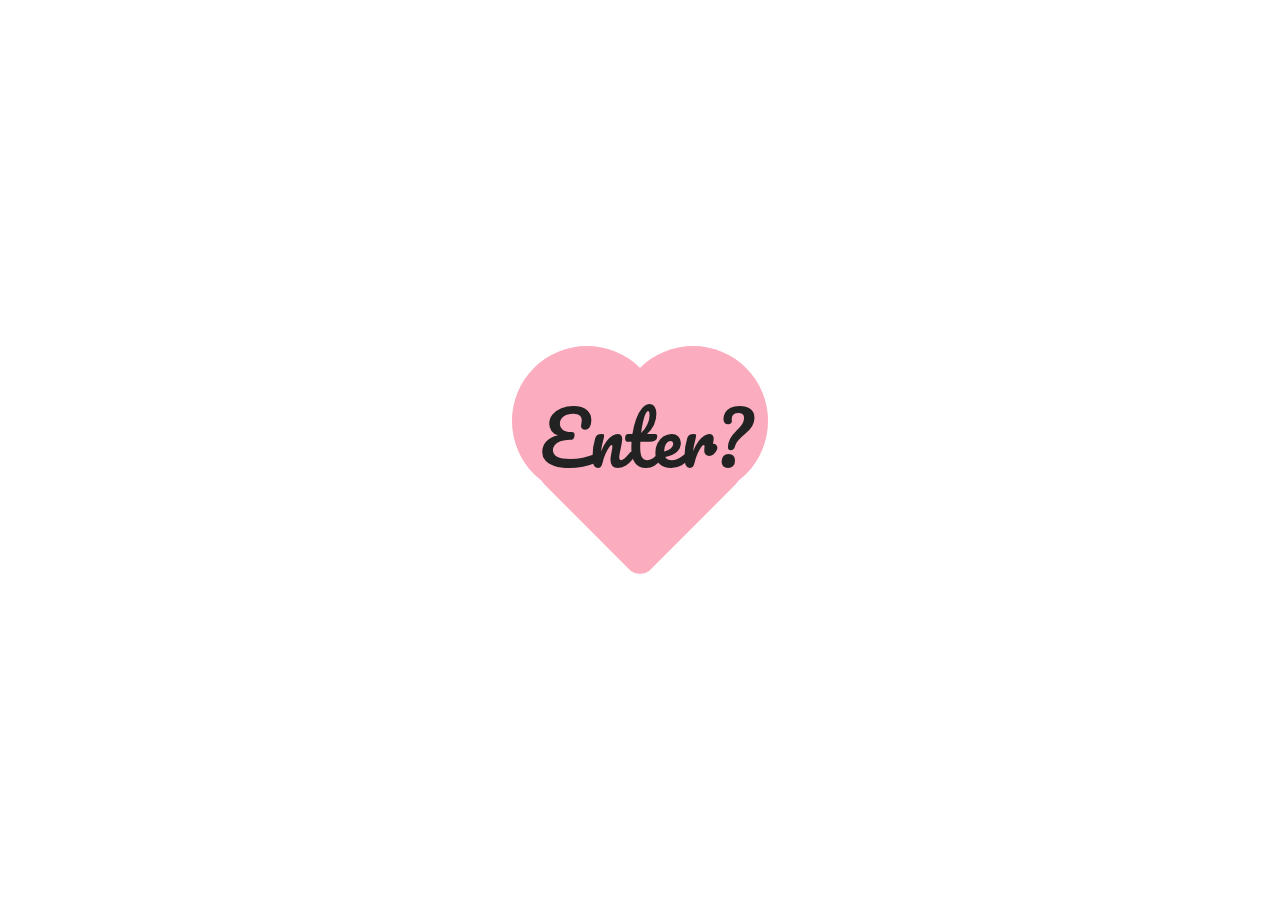
<file: MyValentine/index.html>
<!DOCTYPE html>
<html>
    <head>
        <meta name="viewport" content="width=device-width, initial-scale=1.0">
        <meta charset="utf-8">
        <link rel="stylesheet" href="PageOneStyles.css">
        <link rel="stylesheet" href="https://fonts.googleapis.com/css2?family=Pacifico&display=swap">
        <title>My Love</title>
    </head>
    <body>
        <header>
        </header>
        <main>
            <div class="heart"></div>
            <div class="text-holder">
                <a onClick="verify()" href="page_2.html">Enter?</a>
            </div>
        </main>
        <script>
            function verify() {
                var result = confirm("Warning! Must be my girlfriend to enter.");
                if (result == false) {
                    event.preventDefault();
                }
            }
        </script>
    </body>
</html>
</file>
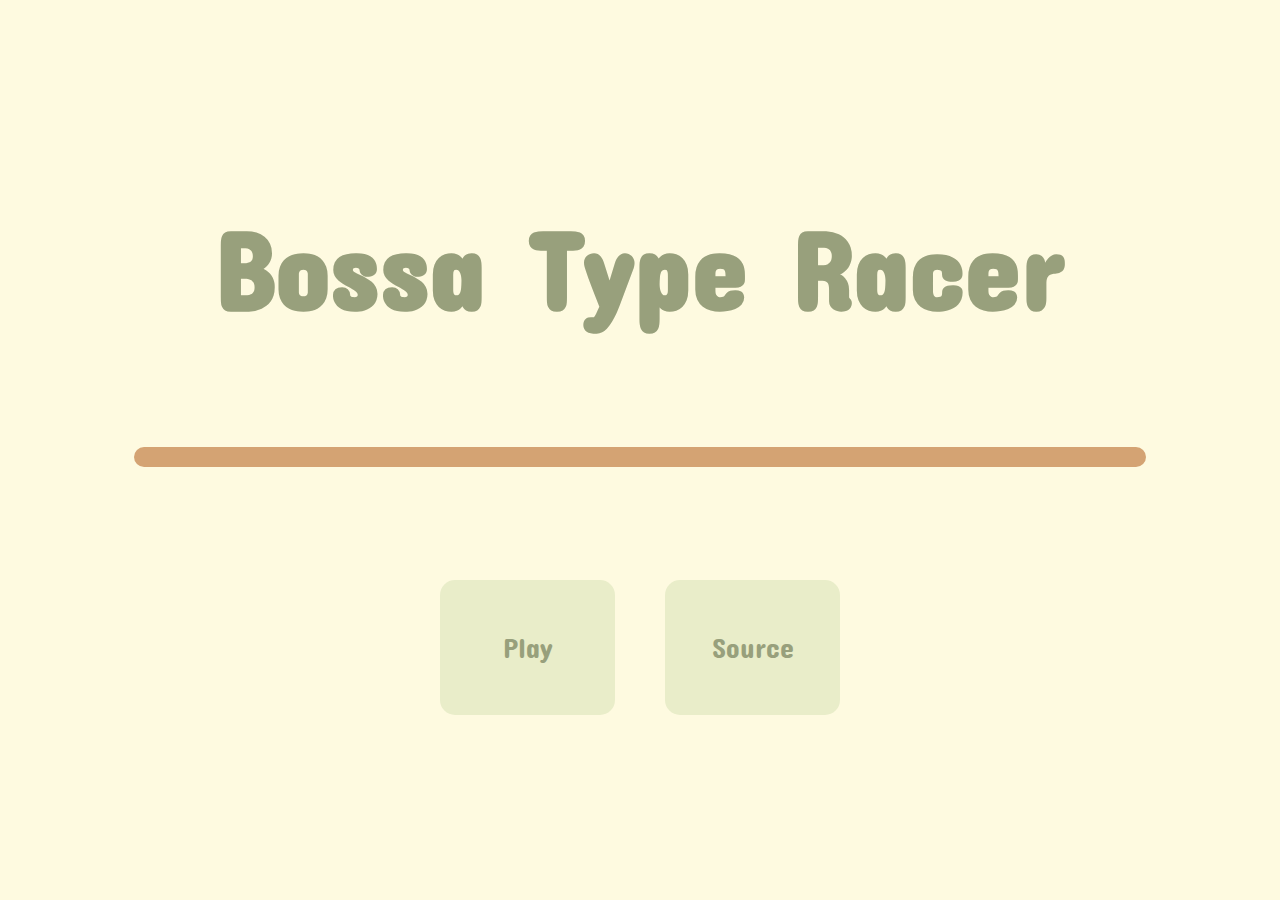
<file: type racer/index.html>
<!DOCTYPE html>
<html lang="en">
<head>


    <meta charset="UTF-8">
    <meta http-equiv="X-UA-Compatible" content="IE=edge">
    <meta name="viewport" content="width=device-width, initial-scale=1.0">


    <title>type racer</title>


    <link rel="stylesheet" href="home-page.css" />
    <link href="https://fonts.googleapis.com/css2?family=Concert+One&display=swap" rel="stylesheet">

</head>
<body>
    <header>
        <h1 class="title">Bossa Type Racer</h1>
    </header>


    <div class="divider"></div>


    <div class="buttons-container">
        <div class="play">
            <a href="main.html">Play</a>    
        </div>
        <div class="source">
            <a href="https://github.com/TyrellHaywood/TyrellHaywood.github.io">Source</a>    
        </div>
        
    </div>
</body>
</html>
</file>
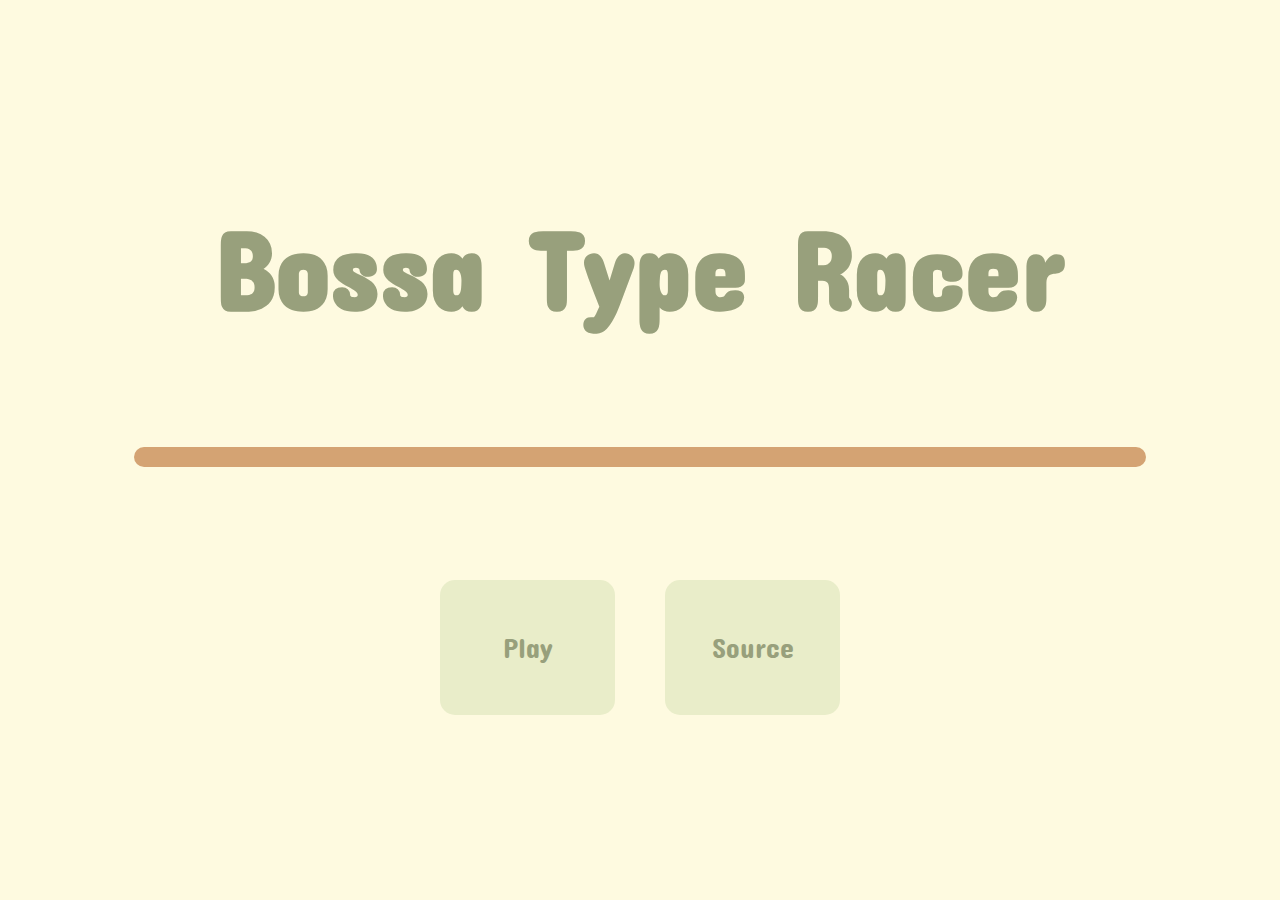
<file: typeRacer/index.html>
<!DOCTYPE html>
<html lang="en">
<head>


    <meta charset="UTF-8">
    <meta http-equiv="X-UA-Compatible" content="IE=edge">
    <meta name="viewport" content="width=device-width, initial-scale=1.0">
    <link rel="icon" href="coffee.svg" />


    <title>type racer</title>


    <link rel="stylesheet" href="home-page.css" />
    <link href="https://fonts.googleapis.com/css2?family=Concert+One&display=swap" rel="stylesheet">

</head>
<body>
    <header>
        <h1 class="title">Bossa Type Racer</h1>
    </header>


    <div class="divider"></div>


    <div class="buttons-container">
        <div class="play">
            <a href="main.html">Play</a>    
        </div>
        <div class="source">
            <a href="https://github.com/TyrellHaywood/TyrellHaywood.github.io">Source</a>    
        </div>
        
    </div>
</body>
</html>
</file>
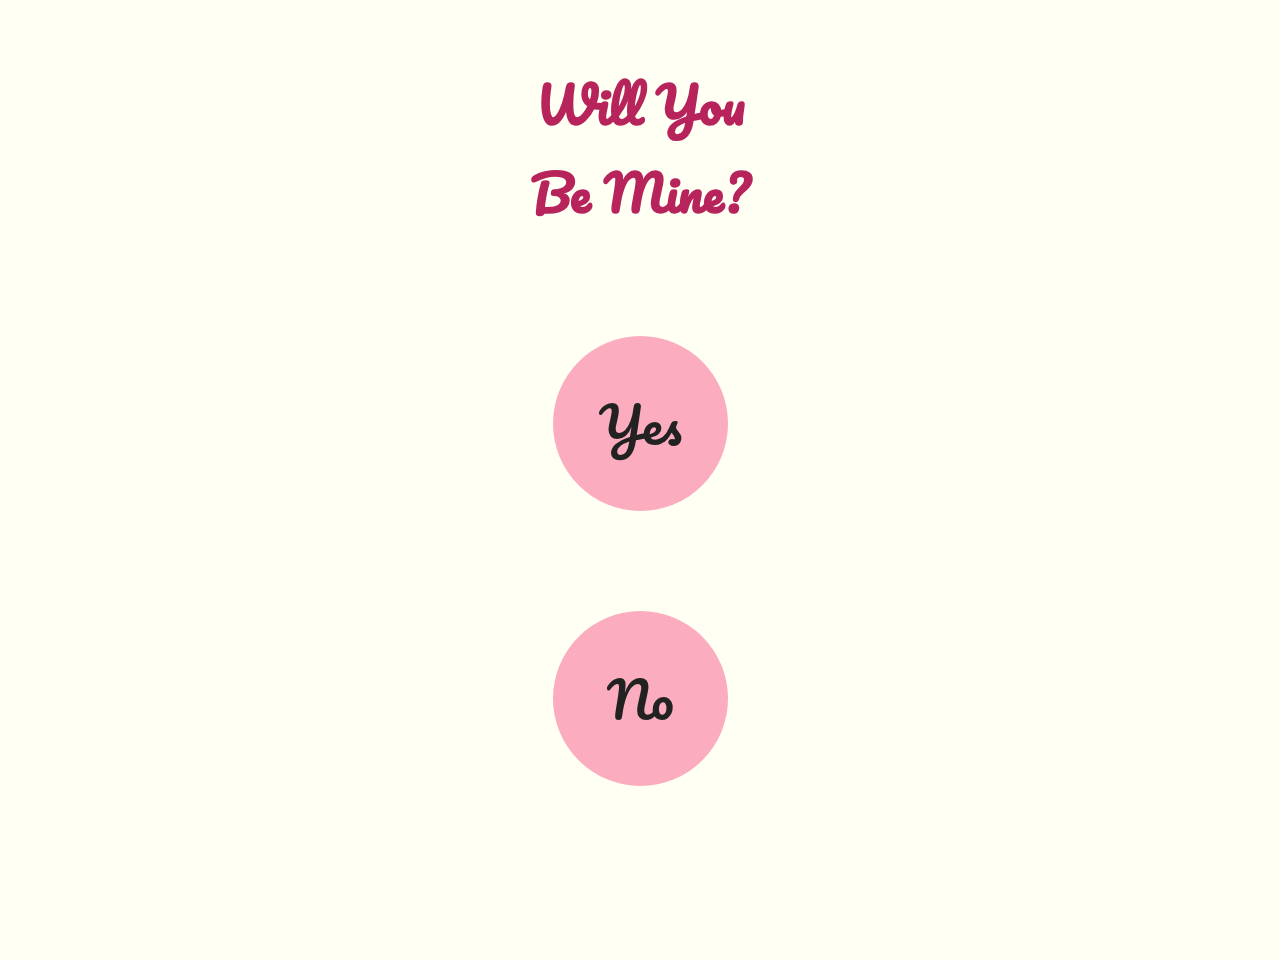
<file: My Valentine/page_2.html>
<!DOCTYPE html>
<html>
    <head>
        <meta name="viewport" content="width=device-width, initial-scale=1.0">
        <meta charset="utf-8">
        <link rel="stylesheet" href="PageTwoStyles.css">
        <link rel="stylesheet" href="https://fonts.googleapis.com/css2?family=Pacifico&display=swap">
        <title>My Love</title>
    </head>
    <body>
        <header>
            <h1>Will You Be Mine?</h1>
        </header>
        <main>
            <div class="circle">
                <a href="page_3.html">Yes</a>
            </div>
            <div class="circle">
                <a href="https://drive.google.com/uc?id=1V3_UYOgLBrMXXv75lImB-8sqMgCdXbXh">No</a> <!--https://drive.google.com/file/d/1V3_UYOgLBrMXXv75lImB-8sqMgCdXbXh/view?usp=share_link-->
            </div>
        </main>
    </body>
</html>
</file>
<file: MyValentine/PageOneStyles.css>
/*--------------color palette-------------------*/
:root { 
    --blue: #738290;
    --black: #222222;
    --cream: #FFFFF3;
    --dark-pink: #B7245C;
    --pink: #FBACBE;
  }

/* ------------main selectors-----------------*/ 
body {
    display:flex;
    align-items: center;
    justify-content: center;
    min-height: 100vh;
    margin: 0;
    background-image: url("https://drive.google.com/uc?id=1DqqHklDnho1ygESRAdYdQwrJDD9zcFR8"); /*https://drive.google.com/file/d/1DqqHklDnho1ygESRAdYdQwrJDD9zcFR8/view?usp=share_link */
    background-size: 390px 844px;
   
    
}
/* ------------class selectors-----------------*/ 
.heart {
    height: 150px;
    width: 150px;
    position: relative;
    background-color: var(--pink);
    border-radius: 10%;
    transform: rotate(-45deg);
    margin-left: auto;
    margin-right: auto;
}

.heart::after {
    content: '';
    border-radius: 50%;
    height: 150px;
    width: 150px;
    position: absolute;
    left: 0;
    top: -50%;
    background-color: inherit;
}
/* these classes help make the heart */
.heart::before {
    content: '';
    border-radius: 50%;
    height: 150px;
    width: 150px;
    position: absolute;
    right: -50%;
    top: 0;
    background-color: inherit;
}
/* 150px */
.text-holder {

    position: relative;
    z-index: 99;
    height: auto;
    width: 200px;
    margin-right: auto;
    margin-left: auto;
    text-align: center;
    margin-top: -175px; /*-----just in case, original was 115-----------*/
}

.text-holder a {
    color: var(--black);
    margin-left: auto;
    margin-right: auto;
    font-family: pacifico;
    text-decoration: none;
    font-size: 72px;
}
</file>
<file: type racer/home-page.css>
* {
    box-sizing: border-box;
    font-family: Concert One;
}

:root {
    --olive: #CCD5AE; 
    --lighter-olive: #E9EDC9;
    --darker-olive: #98A07C;
    --vanilla: #FEFAE0;
    --cream: #FAEDCD;
    --light-brown: #D4A373;
    --red-text:#C11E1E ;
    --green-text:#2B8813 ;
    --lighter-olive-hover: #D5D8BB;
    --darker-olive-hover: #878E6E;
}

/*------------------main stuff-----------------------------*/

body {
    background-color: var(--vanilla);
}

header {
    text-align: center;
    margin-bottom: 115px;
    color: var(--darker-olive);
    margin-top: 200px;
}

.title {
    font-size: 7rem;
}

.divider {
    height: 20px;
    width: 80%;
    background-color: var(--light-brown);
    margin: auto;
    border-radius: 15px;
    margin-bottom: 80px;
}

/*---------------------buttons-----------------------------------------------*/

.buttons-container {
    display: flex;
    justify-content: space-between;
    align-items: center;
    width: 400px;
    height: 200px;
    margin: auto;
    
}

.play, .source {
    background-color: var(--lighter-olive);
    width: 175px;
    height: 135px;
    border-radius: 15px;
    display: flex;
    justify-content: center;
    align-items: center;
    font-size: 1.75rem;
}

.play:hover, .source:hover {
    background-color: var(--lighter-olive-hover);
    color: var(--darker-olive-hover);
    transition: 0.45s;
}

a {
    text-decoration: none;
    color: var(--darker-olive);
    width: 100%;
    height: 100%;
    display: flex;
    justify-content: center;
    align-items: center;
}
</file>
<file: typeRacer/home-page.css>
* {
    box-sizing: border-box;
    font-family: Concert One;
}

:root {
    --olive: #CCD5AE; 
    --lighter-olive: #E9EDC9;
    --darker-olive: #98A07C;
    --vanilla: #FEFAE0;
    --cream: #FAEDCD;
    --light-brown: #D4A373;
    --red-text:#C11E1E ;
    --green-text:#2B8813 ;
    --lighter-olive-hover: #D5D8BB;
    --darker-olive-hover: #878E6E;
}

/*------------------main stuff-----------------------------*/

body {
    background-color: var(--vanilla);
}

header {
    text-align: center;
    margin-bottom: 115px;
    color: var(--darker-olive);
    margin-top: 200px;
}

.title {
    font-size: 7rem;
}

.divider {
    height: 20px;
    width: 80%;
    background-color: var(--light-brown);
    margin: auto;
    border-radius: 15px;
    margin-bottom: 80px;
}

/*---------------------buttons-----------------------------------------------*/

.buttons-container {
    display: flex;
    justify-content: space-between;
    align-items: center;
    width: 400px;
    height: 200px;
    margin: auto;
    
}

.play, .source {
    background-color: var(--lighter-olive);
    width: 175px;
    height: 135px;
    border-radius: 15px;
    display: flex;
    justify-content: center;
    align-items: center;
    font-size: 1.75rem;
}

.play:hover, .source:hover {
    background-color: var(--lighter-olive-hover);
    color: var(--darker-olive-hover);
    transition: 0.45s;
}

a {
    text-decoration: none;
    color: var(--darker-olive);
    width: 100%;
    height: 100%;
    display: flex;
    justify-content: center;
    align-items: center;
}
</file>
<file: My Valentine/PageTwoStyles.css>
/*--------------color palette-------------------*/
:root { 
    --blue: #738290;
    --black: #222222;
    --cream: #FFFFF3;
    --dark-pink: #B7245C;
    --pink: #FBACBE;
  }



/* ------------main selectors-----------------*/ 
body {
    min-height: 100vh;
    margin: 0;
    background-color: var(--cream);
}

header {

    text-align: center;
    margin-top: 60px;
    margin-left: auto;
    margin-right: auto;
    width: 280px;
}

header h1 { 
    font-family: pacifico;
    font-size: 50px;
    color: var(--dark-pink);
}

/* ------------class selectors-----------------*/ 

.circle {
    display: flex;
    height: 175px;
    width: 175px;
    background-color: var(--pink);
    border-radius: 60%;
    margin-left: auto;
    margin-right: auto;
    margin-top: 100px;
    justify-content: center;
    align-items: center;
    
}

.circle a {
    font-family: pacifico;
    color: var(--black);
    font-size: 50px;
    text-decoration: none;
}
</file>
